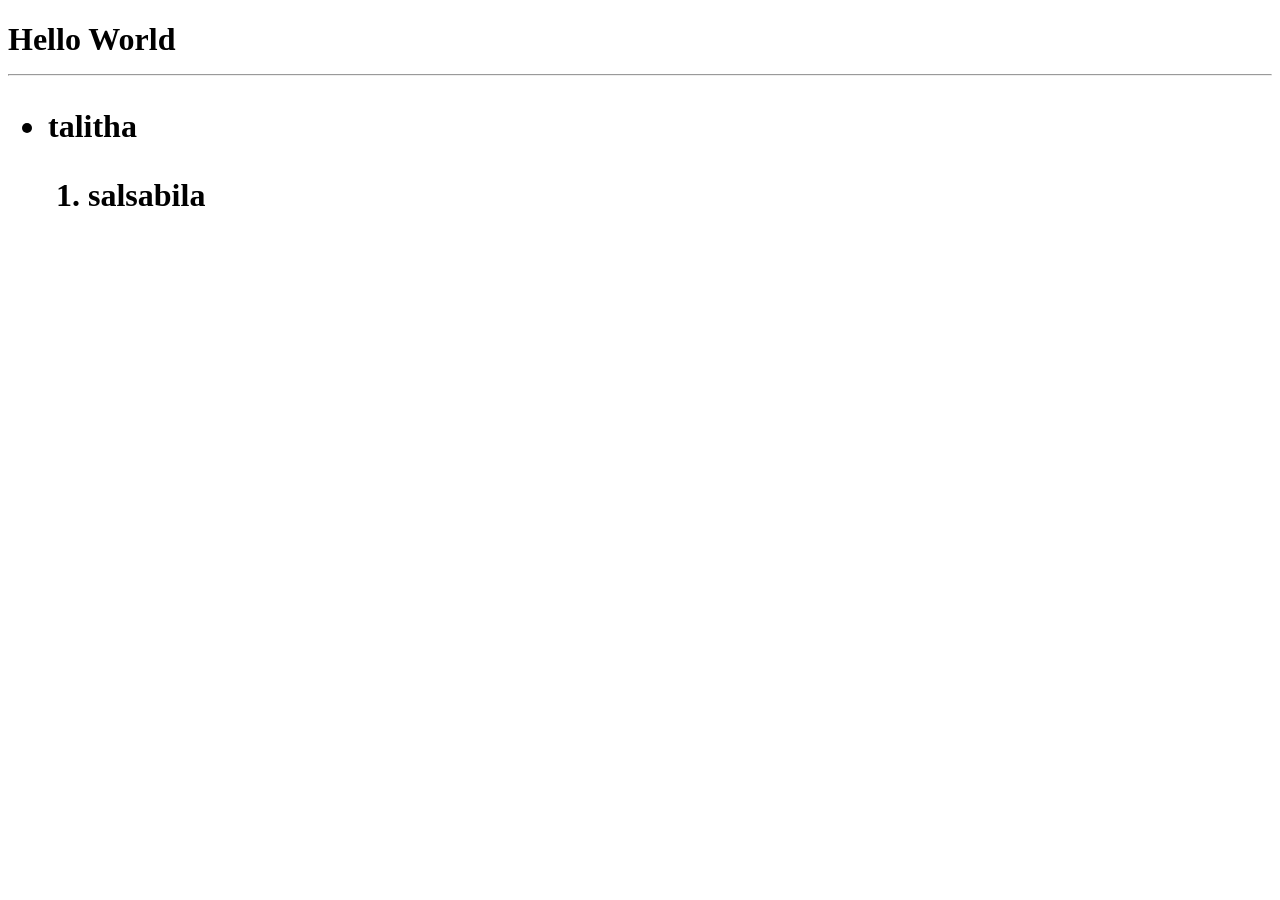
<file: index.html>
<!doctype html>
<html>
    <head>
        <title>Pertemuan 1</title>
    </head>
    <body>
        <h1>
            Hello World
        <hr />

        <ul>
            <li>
                talitha
            </li>
        </ul>

        <ul>
            <ol>
                <li>
                    salsabila
                </li>
            </ol>
        </ul>
    </h1>
    </body>
</html>
</file>
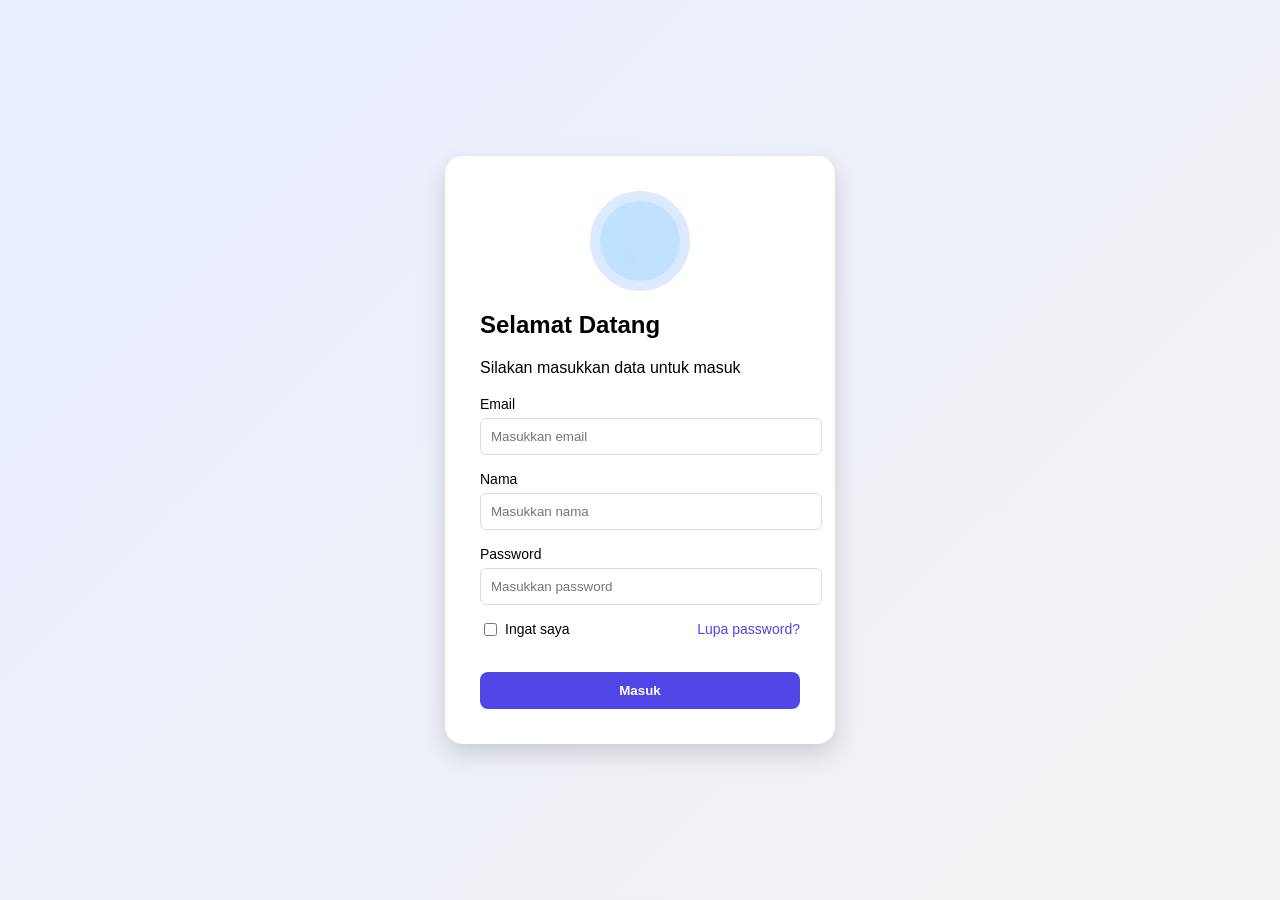
<file: Kuis1Pemweb/index.html>
<!DOCTYPE html>
<html lang="id">
<head>
<meta charset="UTF-8">
<title>Form Login</title>
<link rel="stylesheet" href="style.css">
</head>

<body>

<div class="box">

<img src="icon.jpg" class="logo">

<h2>Selamat Datang</h2>
<a>Silakan masukkan data untuk masuk</a>
<br>
<br>
<form>

<label>Email</label>
<input type="email" placeholder="Masukkan email">

<label>Nama</label>

<input type="text" placeholder="Masukkan nama">

<label>Password</label>

<input type="password" placeholder="Masukkan password">

<div class="opsi">
    <label class="ingat">
        <input type="checkbox"> Ingat saya
    </label>

    <a class="lupa">Lupa password?</a>
</div>
<br>

<button type="submit">Masuk</button>

</form>

</div>

</body>
</html>
</file>
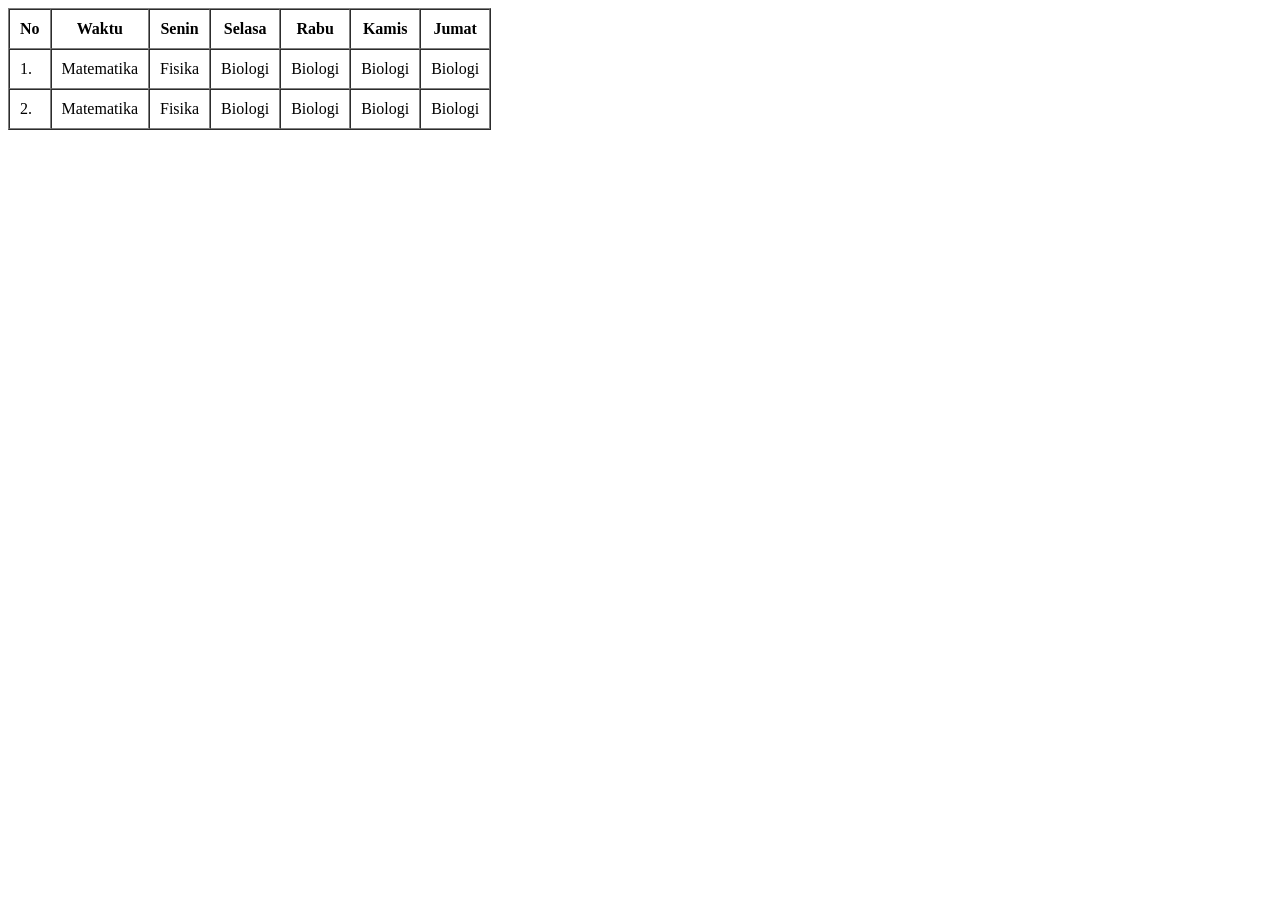
<file: pertemuan2Pemweb/index.html>
<!DOCTYPE html>
<html lang="en">
<head>
    <meta charset="UTF-8">
    <meta name="viewport" content="width=device-width, initial-scale=1.0">
    <title>Pertemuan 2</title>
</head>
<body>

    <!-- <img src="images/download (21).jpg" alt="Girl Images" width="500" height="500">
    
    <table border="1" cellpadding="10" cellspacing="0">
        <tr>
            <th rowspan="3">Nama</th>
            <th>Alamat</th>
            <th>Umur</th>
        </tr>
        <tr>
            <td>John Doe</td>
            <td>123 Main st</td>
            <td>30</td>
        </tr>
         <tr>
            <td>John Doe</td>
            <td>123 Main st</td>
            <td>30</td>
        </tr>

    </table> -->

    <!-- <form action="ambil.html" method="GET">
        <label>Nama: </label>
        <input id="nama" type="text" name="nama" placeholder="Masukan nama">
        <br>
        <label>alamat: </label>
        <input id="alamat" type="text" name="alamat" placeholder="Masukan alamat">
        <br>
        <label>Email: </label>
        <input id="Email" type="text" name="Email" placeholder="Masukan Email">
        <br>
        <button type="submit">Submit</button>

    </form> -->

    <!-- <a href="https://unila.ac.id" target="_blank">
        UNILA
    </a> -->

     <table border="1" cellpadding="10" cellspacing="0">
        <tr>
            <th rowspan="1">
                No
            </th>
            <th>Waktu</th>
            <th>Senin</th>
            <th>Selasa</th>
            <th>Rabu</th>
            <th>Kamis</th>
            <th>Jumat</th>
        </tr>
        <tr>
            <td>1. </td>
            <td> Matematika </td> </td>
            <td>Fisika</td>
            <td>Biologi</td>
            <td>Biologi</td>
            <td>Biologi</td>
            <td>Biologi</td>
        </tr>
         <tr>
            <td>2. </td>
            <td> Matematika </td> </td>
            <td>Fisika</td>
            <td>Biologi</td>
            <td>Biologi</td>
            <td>Biologi</td>
            <td>Biologi</td>
        </tr>




</body>
</html>
</file>
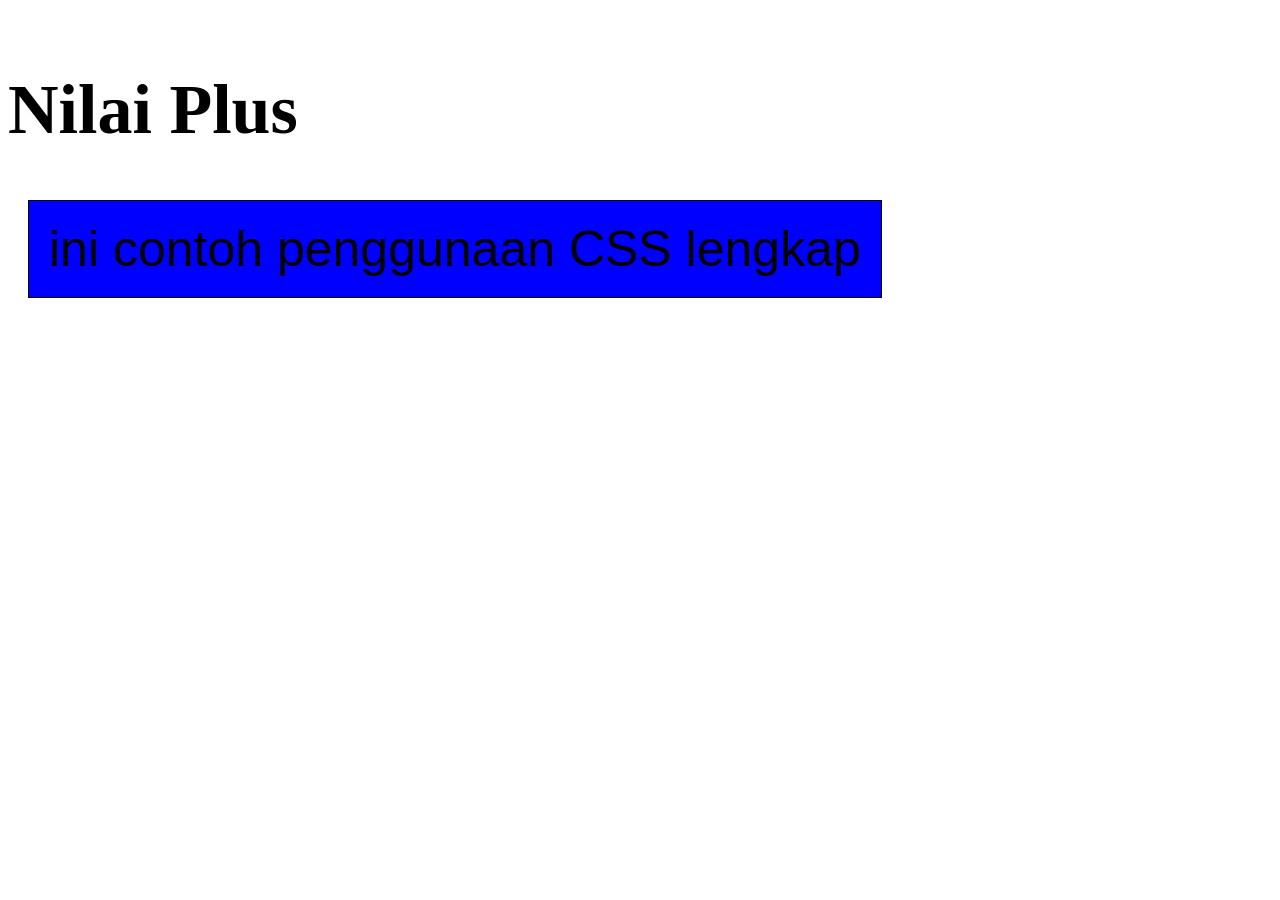
<file: Pertemuan4Pemweb/index.html>
<!DOCTYPE html>
<html lang="en">
<head>
    <meta charset="UTF-8">
    <meta name="viewport" content="width=device-width, initial-scale=1.0">
    <title> Document</title>
    <style>
        P{
            color: black;
            font-size: 20px;
        }
    </style>
    <link rel="stylesheet" href="style.css">
    
</head>
<body>
    <p>Nilai Plus</p>
    <!-- <p style="color:blue; font-size: 10 px;"> helo world</p> -->
    <div class="box">ini contoh penggunaan CSS lengkap</div>
</body>
</html>
</file>
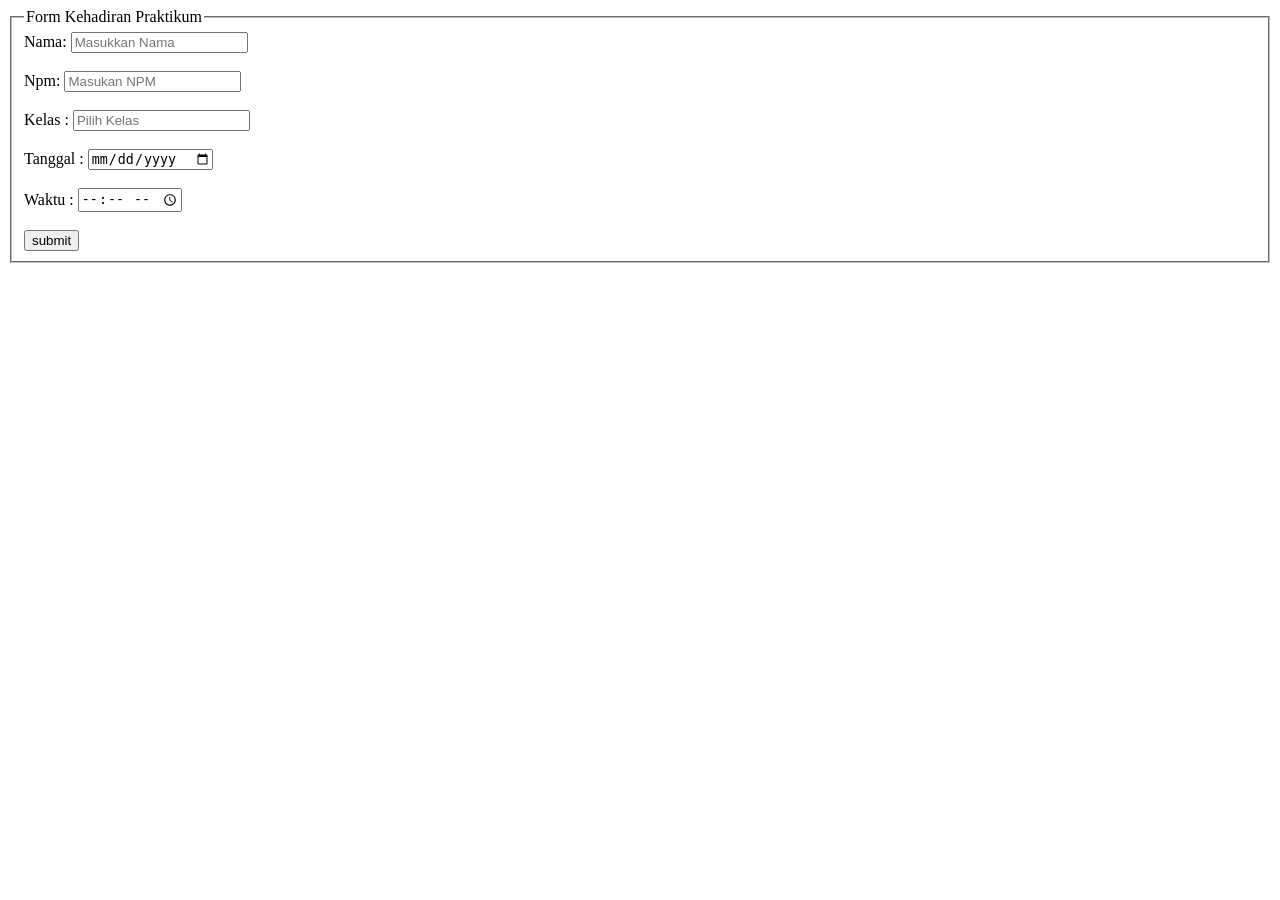
<file: index2.html>
<!DOCTYPE html>
<html lang="en">
<head>
    <meta charset="UTF-8">
    <meta name="viewport" content="width=device-width, initial-scale=1.0">
    <title>Document</title>
</head>
<body>
    <!-- <header> 
        <h1>Blog Page </h1>
    </header>

    <nav> 
        <a href="index2.html">Home</a>
        <a href="blog.html">Blog</a>
    </nav>

    <section>
        <article>
            Text
        </article>
    </section>

    <footer>
        <p> Copyright 2024</p>
    </footer> -->

    <!-- <input type="date">
    <input type="text">
    <input type="email">
    <input type="radio">
    <input type="password">
    <input type="checkbox"> -->

    <form action="submit.php" method="post" target="_blank">
        <fieldset>
        <legend>Form Kehadiran Praktikum</legend>
        <label for="name">Nama:</label>
        <input type="text" id="name" name="name" placeholder="Masukkan Nama" required>

        <br>
        
        <br>

        <label for="NPM">Npm:</label>
        <input type="NPM" id="NPM" name="NPM" placeholder="Masukan NPM" required>

        <br>
        <br>

        <label>Kelas : </label>
        <input type="text" list="kelas" name="Pilih Kelas" placeholder="Pilih Kelas">

        <datalist id="kelas">
                <option value="a">
                <option value="b">
                <option value="c">
                <option value="d">
            </datalist>
        <br>
        <br>

        <label>Tanggal : </label>
        <input type="date" id="date" name="date">

        <br>

        <br>

        <label>Waktu : </label>
        <input type="time" id="time" name="time">

        <br>

        <br>

        <input type="submit" value="submit">
    </fieldset>
    </form>
    

    <!-- <form action="submit.php" method="post">
        <fieldset>
            <legend>
                Personal Information
            </legend>
            <label for="name">Nama:</label>
            <input type="text" name="Nama" id="nama">

            <label>Pilih kota</label>
            <input type="text" list="kota" name="kota">

            <datalist id="kota">
                <option value="jakarta">
                <option value="bandung">
                <option value="jawa">
                <option value="lampung">
            </datalist>
        </fieldset>
    </form> -->


</body>
</html>
</file>
<file: Kuis1Pemweb/style.css>
body{
font-family: Arial, sans-serif;
background: linear-gradient(135deg,#e9efff,#f2f2f2);
display: flex;
justify-content: center;
align-items: center;
height: 100vh;
margin: 0;
}

.box{
background: white;
padding: 35px;
width: 320px;
border-radius: 18px;
box-shadow: 0 10px 25px rgba(0,0,0,0.15);
text-align: left;
}

.selamat{
font-size: 26px;
font-weight: bold;
margin-bottom: 5px;
}

p{
color: #666;
font-size: 14px;
margin-bottom: 20px;
}

img{
width: 80px;
height: 80px;
border-radius: 50%;
margin: auto;
display: block;
margin-bottom: 15px;
background: #dbeafe;
padding: 10px;
}

input[type="text"],
input[type="email"],
input[type="password"]{
width: 100%;
padding: 10px;
margin: 5px 0 15px 0;
border: 1px solid #ddd;
border-radius: 6px;
transition: 0.2s;
}

input:focus{
outline: none;
border-color: #4f46e5;
box-shadow: 0 0 3px #4f46e5;
}

input[type="checkbox"]{
width: auto;
}

label{
font-size: 14px;
font-weight: 500;
}

.opsi{
display: flex;
justify-content: space-between;
align-items: center;
margin-bottom: 15px;
}

.ingat{
display: flex;
align-items: center;
gap: 5px;
font-size: 14px;
}

.lupa{
font-size: 14px;
color: #4f46e5;
text-decoration: none;
}

.lupa:hover{
text-decoration: underline;
}

button{
width: 100%;
padding: 11px;
background: #4f46e5;
color: white;
border: none;
border-radius: 8px;
cursor: pointer;
font-weight: bold;
transition: 0.2s;
}

button:hover{
background: #4338ca;
}
</file>
<file: Pertemuan4Pemweb/style.css>
p{
    font-family: 'Times New Roman', Times, serif;
    font-size: 70px;
    font-weight: bold;
    text-align: left;

    color: black;
}

.box{
    background-color: blue;
    width: 50px;
    height: 150px;
    border: 1px solid black;
    font-family: Arial, Helvetica, sans-serif;
    font-size: 50px;
    text-align: center;

    margin-top: 100px;
    margin-bottom: 20px;
    margin-left: 20px;
    padding-left: 20px;
    padding-right: 20px;
    padding-top: 20px;
    padding-bottom: 20px;
    display: inline;
}
</file>
